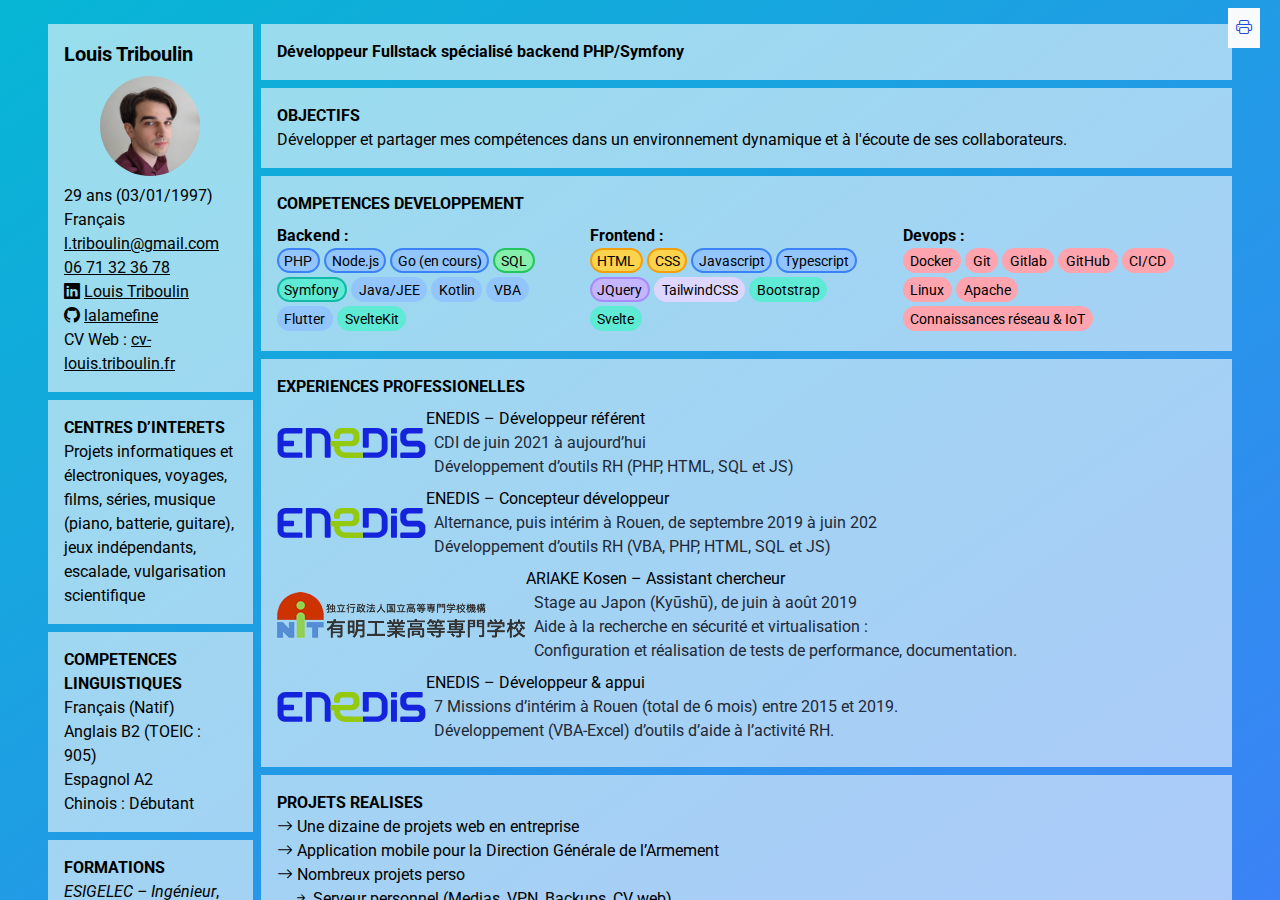
<file: docs/index.html>
<!DOCTYPE html>
<html>
<head>
  <title>CV Louis Triboulin</title>
  <meta charset="UTF-8">
  <meta name="viewport" content="width=device-width, initial-scale=1.0">
  <meta name="description" content="CV Louis Triboulin">
  <meta name="keywords" content="CV, Louis Triboulin, Ingénieur, Développeur">
  <meta name="author" content="Louis Triboulin">
  <meta name="language" content="fr">
  <!-- <link rel="icon" type="image/png" sizes="32x32" href="favicon/favicon-32x32.png"> -->
  <link rel="stylesheet" type="text/css" href="main.css">
  <link rel="preconnect" href="https://fonts.googleapis.com">
  <link rel="preconnect" href="https://fonts.gstatic.com" crossorigin>
  <link href="https://fonts.googleapis.com/css2?family=Roboto:ital,wght@0,100..900;1,100..900&display=swap" rel="stylesheet">
  <script src="main.js" defer></script>
  <link rel="stylesheet" href="https://cdn.jsdelivr.net/npm/bootstrap-icons@1.11.3/font/bootstrap-icons.css"
    integrity="sha384-tViUnnbYAV00FLIhhi3v/dWt3Jxw4gZQcNoSCxCIFNJVCx7/D55/wXsrNIRANwdD" crossorigin="anonymous">
</head>
<!-- Pour un cas d'usage aussi simple, juste pure html + tailwind fait très bien l'affaire -->
<body class="bg-gradient-to-br from-cyan-500 to-blue-500">
  <div class="fixed w-full">
    <div class="relative w-full flex justify-end pr-3">
      <button onclick="window.print()" class="print:hidden bg-slate-50 text-blue-700 p-2 rounded-2xl m-2">
        <i class="bi bi-printer"></i>
      </button>
    </div>
  </div>
  <div class="w-screen h-screen pt-4 px-12 overflow-y-scroll print:overflow-auto">
    <div class="flex justify-center">
      <!-- Left panel -->
      <div class="max-w-80 print:max-w-auto w-1/3 mr-2">
        <div class="bg-slate-50 rounded-2xl bg-opacity-60 p-4 my-2 print:p-2">
          <div class="hidden 2xl:flex print:hidden items-center">
            <img src="img/louis.jpg" class="rounded-full mx-auto my-2" style="width: 100px; height: 100px;">
            <h1 class="text-xl font-bold text-left">
              Louis Triboulin
            </h1>
          </div>
          <div class="block 2xl:hidden print:block items-center">
            <h1 class="font-bold text-left text-xl print:text-base">
              Louis Triboulin
            </h1>
            <img src="img/louis.jpg" class="rounded-full mx-auto my-2" style="width: 100px; height: 100px;">
          </div>
          <p>
            <span id="age"></span> ans (03/01/1997)<br/>
            Français<br /> 
            <a href="mailto:l.triboulin@gmail.com" class="underline">l.triboulin@gmail.com</a><br />
            <a href="tel:+33671323678" class="underline">06 71 32 36 78</a><br />
            <i class="bi bi-linkedin"></i> <a href="https://www.linkedin.com/in/louis-triboulin-77a498182/" class="underline">Louis Triboulin</a><br />
            <i class="bi bi-github"></i> <a href="https://github.com/lalamefine" class="underline">lalamefine</a><br />
            CV Web : <a href="https://cv-louis.triboulin.fr" class="underline">cv-louis.triboulin.fr</a><br />
          </p> 
        </div>
        <div class="bg-slate-50 rounded-2xl bg-opacity-60 p-4 my-2 print:p-2">
          <p>
            <span class="font-bold mb-3">CENTRES D’INTERETS</span><br />
            Projets informatiques et électroniques, voyages,
            films, séries, musique (piano, batterie, guitare), 
            jeux indépendants, escalade, vulgarisation scientifique
          </p> 
        </div>
        <div class="bg-slate-50 rounded-2xl bg-opacity-60 p-4 my-2 print:p-2">
          <p>
            <span class="font-bold mb-3">COMPETENCES LINGUISTIQUES</span><br />
            Français (Natif)<br />
            Anglais B2 (TOEIC : 905)<br />
            Espagnol A2<br />
            Chinois : Débutant
          </p>
        </div>
        <div class="bg-slate-50 rounded-2xl bg-opacity-60 p-4 my-2 print:p-2">
          <p>
            <span class="font-bold mb-3">FORMATIONS</span><br />
            <i>ESIGELEC – Ingénieur</i>, Spécialité: <br/> 
            Ingénierie des Services du Numérique<br />
            <!-- Junior Entreprise de l’ESIGELEC<br /> -->
            <i>PERMIS B</i><br />
            <i>BAC S</i><br />
          </p>
        </div>
      </div>
      <!-- Main panel -->
      <div class="print:border-l-2 print:border-r-slate-600">
        <div class="bg-slate-50 rounded-2xl bg-opacity-60 p-4 my-2 print:p-2">
          <h2 class="text-3xl font-bold text-center print:text-2xl">Développeur Fullstack spécialisé backend PHP/Symfony</h2>
        </div>
        <div class="bg-slate-50 rounded-2xl bg-opacity-60 p-4 my-2 print:p-2">
          <p>
            <span class="font-bold mb-3">OBJECTIFS</span><br />
            Développer et partager mes compétences dans un environnement dynamique et à l'écoute de ses collaborateurs.
          </p>
        </div>
        <div class="bg-slate-50 rounded-2xl bg-opacity-60 p-4 my-2 print:p-2">
          <p>
            <span class="font-bold mb-3">COMPETENCES DEVELOPPEMENT</span><br/>
            <!-- Todo Icons  -->
            <div class="flex">
              <div class="pt-2 pr-4 print:pr-1 w-1/3">
                <div class="font-bold">Backend :</div>
                <div class="flex flex-wrap">
                  <div class="badge bg-blue-300 border-blue-500">PHP</div>
                  <div class="badge bg-blue-300 border-blue-500">Node.js</div>
                  <div class="badge bg-blue-300 border-blue-500">Go (en cours)</div>
                  <div class="badge bg-green-300 border-green-500">SQL</div>
                  <div class="badge bg-teal-300 border-teal-500">Symfony</div>
                  <div class="badge bg-blue-300 border-blue-300">Java/JEE</div>
                  <div class="badge bg-blue-300 border-blue-300">Kotlin</div>
                  <div class="badge bg-blue-300 border-blue-300">VBA</div>
                  <div class="badge bg-blue-300 border-blue-300">Flutter</div>
                  <div class="badge bg-teal-300 border-teal-300">SvelteKit</div>
                </div>
              </div><div class="pt-2 pr-4 print:pr-1 w-1/3">
                <div class="font-bold">Frontend :</div>
                <div class="flex flex-wrap">
                  <div class="badge bg-amber-300 border-amber-500">HTML</div>
                  <div class="badge bg-amber-300 border-amber-500">CSS</div>
                  <div class="badge bg-blue-300 border-blue-500">Javascript</div>
                  <div class="badge bg-blue-300 border-blue-500">Typescript</div>
                  <div class="badge bg-violet-300 border-violet-400">JQuery</div>
                  <div class="badge bg-violet-200 border-violet-200">TailwindCSS</div>
                  <div class="badge bg-teal-300 border-teal-300">Bootstrap</div>
                  <div class="badge bg-teal-300 border-teal-300">Svelte</div>
                </div>
              </div><div class="pt-2 w-1/3">
                <div class="font-bold">Devops :</div>
                <div class="flex flex-wrap">
                  <div class="badge bg-rose-300 border-rose-300">Docker</div>
                  <div class="badge bg-rose-300 border-rose-300">Git</div>
                  <div class="badge bg-rose-300 border-rose-300">Gitlab</div>
                  <div class="badge bg-rose-300 border-rose-300">GitHub</div>
                  <div class="badge bg-rose-300 border-rose-300">CI/CD</div>
                  <div class="badge bg-rose-300 border-rose-300">Linux</div>
                  <div class="badge bg-rose-300 border-rose-300">Apache</div>
                  <div class="badge bg-rose-300 border-rose-300">Connaissances réseau & IoT</div>
                </div>
              </div>
            </div>
          </p>
        </div>
        <div class="bg-slate-50 rounded-2xl bg-opacity-60 p-4 my-2 print:p-2">
          <p>
            <span class="font-bold mb-3">EXPERIENCES PROFESSIONELLES</span><br/>
            <div class="flex flex-row items-center bg-neutral-50 bg-opacity-30 rounded-2xl px-3 py-1 my-2">
              <div class="flex flex-col items-center w-28">
                <img src="img/enedis.svg" class="w-20">
              </div>
              <div class="ml-5">
                <h5>ENEDIS – Développeur référent</h5>
                <p class="ml-2 text-gray-800">
                  CDI de juin 2021 à aujourd’hui<br/>
                  Développement d’outils RH (PHP, HTML, SQL et JS)
                </p>
              </div>
            </div>
            <div class="flex flex-row items-center bg-neutral-50 bg-opacity-30 rounded-2xl px-3 py-1 my-2">
              <div class="flex flex-col items-center w-28">
                <img src="img/enedis.svg" class="w-20">
              </div>
              <div class="ml-5">
                <h5>ENEDIS – Concepteur développeur</h5>
                <p class="ml-2 text-gray-800">
                  Alternance, puis intérim à Rouen, de septembre 2019 à juin 202<br />
                  Développement d’outils RH (VBA, PHP, HTML, SQL et JS)
                </p>
              </div>
            </div>
            <div class="flex flex-row items-center bg-neutral-50 bg-opacity-30 rounded-2xl px-3 py-1 my-2">
              <div class="flex flex-col items-center w-28">
                <img src="img/ariake-1.png" class="w-10">
                <img src="img/ariake-2.png" class="w-28">
              </div>
              <div class="ml-5">
                <h5>ARIAKE Kosen – Assistant chercheur</h5>
                <p class="ml-2 text-gray-800">
                  Stage au Japon (Kyūshū), de juin à août 2019<br />
                Aide à la recherche en sécurité et virtualisation :<br />
                Configuration et réalisation de tests de performance, documentation.
                </p>
              </div>
            </div>
            <div class="flex flex-row items-center bg-neutral-50 bg-opacity-30 rounded-2xl px-3 py-1 my-2">
              <div class="flex flex-col items-center w-28">
                <img src="img/enedis.svg" class="w-20">
              </div>
              <div class="ml-5">
                <h5>ENEDIS – Développeur & appui</h5>
                <p class="ml-2 text-gray-800">
                  7 Missions d’intérim à Rouen (total de 6 mois) entre 2015 et 2019.<br />
                  Développement (VBA-Excel) d’outils d’aide à l’activité RH.
                </p>
              </div>
            </div>
          </p>
        </div><div class="bg-slate-50 rounded-2xl bg-opacity-60 p-4 my-2 print:p-2">
          <p>
            <span class="font-bold mb-3">PROJETS REALISES</span><br />
            <div><i class="bi bi-arrow-right"></i> Une dizaine de projets web en entreprise</div>
            <div><i class="bi bi-arrow-right"></i> Application mobile pour la Direction Générale de l’Armement</div>
            <div><i class="bi bi-arrow-right"></i> Nombreux projets perso 
              <div class="ml-4">
                <div> <i class="bi bi-arrow-right-short"></i> Serveur personnel (Medias, VPN, Backups, CV web)</div>
                <div> <i class="bi bi-arrow-right-short"></i> Réalisation de Jeux vidéo indépendant</div>
                <div> <i class="bi bi-arrow-right-short"></i> Bricolages avec Arduino & Raspberry PI</div>
              </div>
            </div>
          </p>
        </div>
      </div>
    </div>
  </div>
</body>
</html>
</file>
<file: docs/main.css>
*, ::before, ::after {
  --tw-border-spacing-x: 0;
  --tw-border-spacing-y: 0;
  --tw-translate-x: 0;
  --tw-translate-y: 0;
  --tw-rotate: 0;
  --tw-skew-x: 0;
  --tw-skew-y: 0;
  --tw-scale-x: 1;
  --tw-scale-y: 1;
  --tw-pan-x:  ;
  --tw-pan-y:  ;
  --tw-pinch-zoom:  ;
  --tw-scroll-snap-strictness: proximity;
  --tw-gradient-from-position:  ;
  --tw-gradient-via-position:  ;
  --tw-gradient-to-position:  ;
  --tw-ordinal:  ;
  --tw-slashed-zero:  ;
  --tw-numeric-figure:  ;
  --tw-numeric-spacing:  ;
  --tw-numeric-fraction:  ;
  --tw-ring-inset:  ;
  --tw-ring-offset-width: 0px;
  --tw-ring-offset-color: #fff;
  --tw-ring-color: rgb(59 130 246 / 0.5);
  --tw-ring-offset-shadow: 0 0 #0000;
  --tw-ring-shadow: 0 0 #0000;
  --tw-shadow: 0 0 #0000;
  --tw-shadow-colored: 0 0 #0000;
  --tw-blur:  ;
  --tw-brightness:  ;
  --tw-contrast:  ;
  --tw-grayscale:  ;
  --tw-hue-rotate:  ;
  --tw-invert:  ;
  --tw-saturate:  ;
  --tw-sepia:  ;
  --tw-drop-shadow:  ;
  --tw-backdrop-blur:  ;
  --tw-backdrop-brightness:  ;
  --tw-backdrop-contrast:  ;
  --tw-backdrop-grayscale:  ;
  --tw-backdrop-hue-rotate:  ;
  --tw-backdrop-invert:  ;
  --tw-backdrop-opacity:  ;
  --tw-backdrop-saturate:  ;
  --tw-backdrop-sepia:  ;
  --tw-contain-size:  ;
  --tw-contain-layout:  ;
  --tw-contain-paint:  ;
  --tw-contain-style:  ;
}

::backdrop {
  --tw-border-spacing-x: 0;
  --tw-border-spacing-y: 0;
  --tw-translate-x: 0;
  --tw-translate-y: 0;
  --tw-rotate: 0;
  --tw-skew-x: 0;
  --tw-skew-y: 0;
  --tw-scale-x: 1;
  --tw-scale-y: 1;
  --tw-pan-x:  ;
  --tw-pan-y:  ;
  --tw-pinch-zoom:  ;
  --tw-scroll-snap-strictness: proximity;
  --tw-gradient-from-position:  ;
  --tw-gradient-via-position:  ;
  --tw-gradient-to-position:  ;
  --tw-ordinal:  ;
  --tw-slashed-zero:  ;
  --tw-numeric-figure:  ;
  --tw-numeric-spacing:  ;
  --tw-numeric-fraction:  ;
  --tw-ring-inset:  ;
  --tw-ring-offset-width: 0px;
  --tw-ring-offset-color: #fff;
  --tw-ring-color: rgb(59 130 246 / 0.5);
  --tw-ring-offset-shadow: 0 0 #0000;
  --tw-ring-shadow: 0 0 #0000;
  --tw-shadow: 0 0 #0000;
  --tw-shadow-colored: 0 0 #0000;
  --tw-blur:  ;
  --tw-brightness:  ;
  --tw-contrast:  ;
  --tw-grayscale:  ;
  --tw-hue-rotate:  ;
  --tw-invert:  ;
  --tw-saturate:  ;
  --tw-sepia:  ;
  --tw-drop-shadow:  ;
  --tw-backdrop-blur:  ;
  --tw-backdrop-brightness:  ;
  --tw-backdrop-contrast:  ;
  --tw-backdrop-grayscale:  ;
  --tw-backdrop-hue-rotate:  ;
  --tw-backdrop-invert:  ;
  --tw-backdrop-opacity:  ;
  --tw-backdrop-saturate:  ;
  --tw-backdrop-sepia:  ;
  --tw-contain-size:  ;
  --tw-contain-layout:  ;
  --tw-contain-paint:  ;
  --tw-contain-style:  ;
}

/*
! tailwindcss v3.4.17 | MIT License | https://tailwindcss.com
*/

/*
1. Prevent padding and border from affecting element width. (https://github.com/mozdevs/cssremedy/issues/4)
2. Allow adding a border to an element by just adding a border-width. (https://github.com/tailwindcss/tailwindcss/pull/116)
*/

*,
::before,
::after {
  box-sizing: border-box;
  /* 1 */
  border-width: 0;
  /* 2 */
  border-style: solid;
  /* 2 */
  border-color: #e5e7eb;
  /* 2 */
}

::before,
::after {
  --tw-content: '';
}

/*
1. Use a consistent sensible line-height in all browsers.
2. Prevent adjustments of font size after orientation changes in iOS.
3. Use a more readable tab size.
4. Use the user's configured `sans` font-family by default.
5. Use the user's configured `sans` font-feature-settings by default.
6. Use the user's configured `sans` font-variation-settings by default.
7. Disable tap highlights on iOS
*/

html,
:host {
  line-height: 1.5;
  /* 1 */
  -webkit-text-size-adjust: 100%;
  /* 2 */
  -moz-tab-size: 4;
  /* 3 */
  -o-tab-size: 4;
     tab-size: 4;
  /* 3 */
  font-family: ui-sans-serif, system-ui, sans-serif, "Apple Color Emoji", "Segoe UI Emoji", "Segoe UI Symbol", "Noto Color Emoji";
  /* 4 */
  font-feature-settings: normal;
  /* 5 */
  font-variation-settings: normal;
  /* 6 */
  -webkit-tap-highlight-color: transparent;
  /* 7 */
}

/*
1. Remove the margin in all browsers.
2. Inherit line-height from `html` so users can set them as a class directly on the `html` element.
*/

body {
  margin: 0;
  /* 1 */
  line-height: inherit;
  /* 2 */
}

/*
1. Add the correct height in Firefox.
2. Correct the inheritance of border color in Firefox. (https://bugzilla.mozilla.org/show_bug.cgi?id=190655)
3. Ensure horizontal rules are visible by default.
*/

hr {
  height: 0;
  /* 1 */
  color: inherit;
  /* 2 */
  border-top-width: 1px;
  /* 3 */
}

/*
Add the correct text decoration in Chrome, Edge, and Safari.
*/

abbr:where([title]) {
  -webkit-text-decoration: underline dotted;
          text-decoration: underline dotted;
}

/*
Remove the default font size and weight for headings.
*/

h1,
h2,
h3,
h4,
h5,
h6 {
  font-size: inherit;
  font-weight: inherit;
}

/*
Reset links to optimize for opt-in styling instead of opt-out.
*/

a {
  color: inherit;
  text-decoration: inherit;
}

/*
Add the correct font weight in Edge and Safari.
*/

b,
strong {
  font-weight: bolder;
}

/*
1. Use the user's configured `mono` font-family by default.
2. Use the user's configured `mono` font-feature-settings by default.
3. Use the user's configured `mono` font-variation-settings by default.
4. Correct the odd `em` font sizing in all browsers.
*/

code,
kbd,
samp,
pre {
  font-family: ui-monospace, SFMono-Regular, Menlo, Monaco, Consolas, "Liberation Mono", "Courier New", monospace;
  /* 1 */
  font-feature-settings: normal;
  /* 2 */
  font-variation-settings: normal;
  /* 3 */
  font-size: 1em;
  /* 4 */
}

/*
Add the correct font size in all browsers.
*/

small {
  font-size: 80%;
}

/*
Prevent `sub` and `sup` elements from affecting the line height in all browsers.
*/

sub,
sup {
  font-size: 75%;
  line-height: 0;
  position: relative;
  vertical-align: baseline;
}

sub {
  bottom: -0.25em;
}

sup {
  top: -0.5em;
}

/*
1. Remove text indentation from table contents in Chrome and Safari. (https://bugs.chromium.org/p/chromium/issues/detail?id=999088, https://bugs.webkit.org/show_bug.cgi?id=201297)
2. Correct table border color inheritance in all Chrome and Safari. (https://bugs.chromium.org/p/chromium/issues/detail?id=935729, https://bugs.webkit.org/show_bug.cgi?id=195016)
3. Remove gaps between table borders by default.
*/

table {
  text-indent: 0;
  /* 1 */
  border-color: inherit;
  /* 2 */
  border-collapse: collapse;
  /* 3 */
}

/*
1. Change the font styles in all browsers.
2. Remove the margin in Firefox and Safari.
3. Remove default padding in all browsers.
*/

button,
input,
optgroup,
select,
textarea {
  font-family: inherit;
  /* 1 */
  font-feature-settings: inherit;
  /* 1 */
  font-variation-settings: inherit;
  /* 1 */
  font-size: 100%;
  /* 1 */
  font-weight: inherit;
  /* 1 */
  line-height: inherit;
  /* 1 */
  letter-spacing: inherit;
  /* 1 */
  color: inherit;
  /* 1 */
  margin: 0;
  /* 2 */
  padding: 0;
  /* 3 */
}

/*
Remove the inheritance of text transform in Edge and Firefox.
*/

button,
select {
  text-transform: none;
}

/*
1. Correct the inability to style clickable types in iOS and Safari.
2. Remove default button styles.
*/

button,
input:where([type='button']),
input:where([type='reset']),
input:where([type='submit']) {
  -webkit-appearance: button;
  /* 1 */
  background-color: transparent;
  /* 2 */
  background-image: none;
  /* 2 */
}

/*
Use the modern Firefox focus style for all focusable elements.
*/

:-moz-focusring {
  outline: auto;
}

/*
Remove the additional `:invalid` styles in Firefox. (https://github.com/mozilla/gecko-dev/blob/2f9eacd9d3d995c937b4251a5557d95d494c9be1/layout/style/res/forms.css#L728-L737)
*/

:-moz-ui-invalid {
  box-shadow: none;
}

/*
Add the correct vertical alignment in Chrome and Firefox.
*/

progress {
  vertical-align: baseline;
}

/*
Correct the cursor style of increment and decrement buttons in Safari.
*/

::-webkit-inner-spin-button,
::-webkit-outer-spin-button {
  height: auto;
}

/*
1. Correct the odd appearance in Chrome and Safari.
2. Correct the outline style in Safari.
*/

[type='search'] {
  -webkit-appearance: textfield;
  /* 1 */
  outline-offset: -2px;
  /* 2 */
}

/*
Remove the inner padding in Chrome and Safari on macOS.
*/

::-webkit-search-decoration {
  -webkit-appearance: none;
}

/*
1. Correct the inability to style clickable types in iOS and Safari.
2. Change font properties to `inherit` in Safari.
*/

::-webkit-file-upload-button {
  -webkit-appearance: button;
  /* 1 */
  font: inherit;
  /* 2 */
}

/*
Add the correct display in Chrome and Safari.
*/

summary {
  display: list-item;
}

/*
Removes the default spacing and border for appropriate elements.
*/

blockquote,
dl,
dd,
h1,
h2,
h3,
h4,
h5,
h6,
hr,
figure,
p,
pre {
  margin: 0;
}

fieldset {
  margin: 0;
  padding: 0;
}

legend {
  padding: 0;
}

ol,
ul,
menu {
  list-style: none;
  margin: 0;
  padding: 0;
}

/*
Reset default styling for dialogs.
*/

dialog {
  padding: 0;
}

/*
Prevent resizing textareas horizontally by default.
*/

textarea {
  resize: vertical;
}

/*
1. Reset the default placeholder opacity in Firefox. (https://github.com/tailwindlabs/tailwindcss/issues/3300)
2. Set the default placeholder color to the user's configured gray 400 color.
*/

input::-moz-placeholder, textarea::-moz-placeholder {
  opacity: 1;
  /* 1 */
  color: #9ca3af;
  /* 2 */
}

input::placeholder,
textarea::placeholder {
  opacity: 1;
  /* 1 */
  color: #9ca3af;
  /* 2 */
}

/*
Set the default cursor for buttons.
*/

button,
[role="button"] {
  cursor: pointer;
}

/*
Make sure disabled buttons don't get the pointer cursor.
*/

:disabled {
  cursor: default;
}

/*
1. Make replaced elements `display: block` by default. (https://github.com/mozdevs/cssremedy/issues/14)
2. Add `vertical-align: middle` to align replaced elements more sensibly by default. (https://github.com/jensimmons/cssremedy/issues/14#issuecomment-634934210)
   This can trigger a poorly considered lint error in some tools but is included by design.
*/

img,
svg,
video,
canvas,
audio,
iframe,
embed,
object {
  display: block;
  /* 1 */
  vertical-align: middle;
  /* 2 */
}

/*
Constrain images and videos to the parent width and preserve their intrinsic aspect ratio. (https://github.com/mozdevs/cssremedy/issues/14)
*/

img,
video {
  max-width: 100%;
  height: auto;
}

/* Make elements with the HTML hidden attribute stay hidden by default */

[hidden]:where(:not([hidden="until-found"])) {
  display: none;
}

.fixed {
  position: fixed;
}

.relative {
  position: relative;
}

.m-2 {
  margin: 0.5rem;
}

.mx-auto {
  margin-left: auto;
  margin-right: auto;
}

.my-2 {
  margin-top: 0.5rem;
  margin-bottom: 0.5rem;
}

.mb-2 {
  margin-bottom: 0.5rem;
}

.mb-3 {
  margin-bottom: 0.75rem;
}

.ml-2 {
  margin-left: 0.5rem;
}

.ml-4 {
  margin-left: 1rem;
}

.mr-2 {
  margin-right: 0.5rem;
}

.block {
  display: block;
}

.flex {
  display: flex;
}

.hidden {
  display: none;
}

.h-screen {
  height: 100vh;
}

.w-1\/3 {
  width: 33.333333%;
}

.w-full {
  width: 100%;
}

.w-screen {
  width: 100vw;
}

.max-w-80 {
  max-width: 20rem;
}

.flex-wrap {
  flex-wrap: wrap;
}

.items-center {
  align-items: center;
}

.justify-end {
  justify-content: flex-end;
}

.justify-center {
  justify-content: center;
}

.overflow-y-scroll {
  overflow-y: scroll;
}

.rounded-full {
  border-radius: 9999px;
}

.rounded-md {
  border-radius: 0.375rem;
}

.border-amber-500 {
  --tw-border-opacity: 1;
  border-color: rgb(245 158 11 / var(--tw-border-opacity, 1));
}

.border-blue-300 {
  --tw-border-opacity: 1;
  border-color: rgb(147 197 253 / var(--tw-border-opacity, 1));
}

.border-blue-500 {
  --tw-border-opacity: 1;
  border-color: rgb(59 130 246 / var(--tw-border-opacity, 1));
}

.border-green-500 {
  --tw-border-opacity: 1;
  border-color: rgb(34 197 94 / var(--tw-border-opacity, 1));
}

.border-rose-300 {
  --tw-border-opacity: 1;
  border-color: rgb(253 164 175 / var(--tw-border-opacity, 1));
}

.border-teal-300 {
  --tw-border-opacity: 1;
  border-color: rgb(94 234 212 / var(--tw-border-opacity, 1));
}

.border-teal-500 {
  --tw-border-opacity: 1;
  border-color: rgb(20 184 166 / var(--tw-border-opacity, 1));
}

.border-violet-200 {
  --tw-border-opacity: 1;
  border-color: rgb(221 214 254 / var(--tw-border-opacity, 1));
}

.border-violet-400 {
  --tw-border-opacity: 1;
  border-color: rgb(167 139 250 / var(--tw-border-opacity, 1));
}

.bg-amber-300 {
  --tw-bg-opacity: 1;
  background-color: rgb(252 211 77 / var(--tw-bg-opacity, 1));
}

.bg-blue-300 {
  --tw-bg-opacity: 1;
  background-color: rgb(147 197 253 / var(--tw-bg-opacity, 1));
}

.bg-green-300 {
  --tw-bg-opacity: 1;
  background-color: rgb(134 239 172 / var(--tw-bg-opacity, 1));
}

.bg-rose-300 {
  --tw-bg-opacity: 1;
  background-color: rgb(253 164 175 / var(--tw-bg-opacity, 1));
}

.bg-slate-50 {
  --tw-bg-opacity: 1;
  background-color: rgb(248 250 252 / var(--tw-bg-opacity, 1));
}

.bg-teal-300 {
  --tw-bg-opacity: 1;
  background-color: rgb(94 234 212 / var(--tw-bg-opacity, 1));
}

.bg-violet-200 {
  --tw-bg-opacity: 1;
  background-color: rgb(221 214 254 / var(--tw-bg-opacity, 1));
}

.bg-violet-300 {
  --tw-bg-opacity: 1;
  background-color: rgb(196 181 253 / var(--tw-bg-opacity, 1));
}

.bg-opacity-60 {
  --tw-bg-opacity: 0.6;
}

.bg-gradient-to-br {
  background-image: linear-gradient(to bottom right, var(--tw-gradient-stops));
}

.from-cyan-500 {
  --tw-gradient-from: #06b6d4 var(--tw-gradient-from-position);
  --tw-gradient-to: rgb(6 182 212 / 0) var(--tw-gradient-to-position);
  --tw-gradient-stops: var(--tw-gradient-from), var(--tw-gradient-to);
}

.to-blue-500 {
  --tw-gradient-to: #3b82f6 var(--tw-gradient-to-position);
}

.p-2 {
  padding: 0.5rem;
}

.p-4 {
  padding: 1rem;
}

.px-12 {
  padding-left: 3rem;
  padding-right: 3rem;
}

.pr-3 {
  padding-right: 0.75rem;
}

.pr-4 {
  padding-right: 1rem;
}

.pt-2 {
  padding-top: 0.5rem;
}

.pt-4 {
  padding-top: 1rem;
}

.text-left {
  text-align: left;
}

.text-xl {
  font-size: 1.25rem;
  line-height: 1.75rem;
}

.font-bold {
  font-weight: 700;
}

.text-blue-700 {
  --tw-text-opacity: 1;
  color: rgb(29 78 216 / var(--tw-text-opacity, 1));
}

.text-gray-800 {
  --tw-text-opacity: 1;
  color: rgb(31 41 55 / var(--tw-text-opacity, 1));
}

.underline {
  text-decoration-line: underline;
}

body {
  font-family: Arial, sans-serif;
  margin: 0;
  padding: 0;
  height: 100vh;
  font-family: 'Roboto';
}

.badge {
  display: inline-block;
  padding: 0.25em 0.4em;
  font-size: 0.875rem;
  line-height: 1;
  text-align: center;
  white-space: nowrap;
  vertical-align: baseline;
  border-radius: 25rem;
  margin-right: 4px;
  margin-bottom: 4px;
  border-width: 2px;
}

@media print {
  body {
    p {
      font-size: small;
      page-break-inside: avoid;
    }
  }

  .badge {
    font-size: 0.7rem;
  }
}

@media (min-width: 1536px) {
  .\32xl\:flex {
    display: flex;
  }

  .\32xl\:hidden {
    display: none;
  }
}

@media print {
  .print\:block {
    display: block;
  }

  .print\:hidden {
    display: none;
  }

  .print\:overflow-auto {
    overflow: auto;
  }

  .print\:border-l-2 {
    border-left-width: 2px;
  }

  .print\:border-r-slate-600 {
    --tw-border-opacity: 1;
    border-right-color: rgb(71 85 105 / var(--tw-border-opacity, 1));
  }

  .print\:p-2 {
    padding: 0.5rem;
  }

  .print\:pr-1 {
    padding-right: 0.25rem;
  }

  .print\:text-base {
    font-size: 1rem;
    line-height: 1.5rem;
  }
}
</file>
